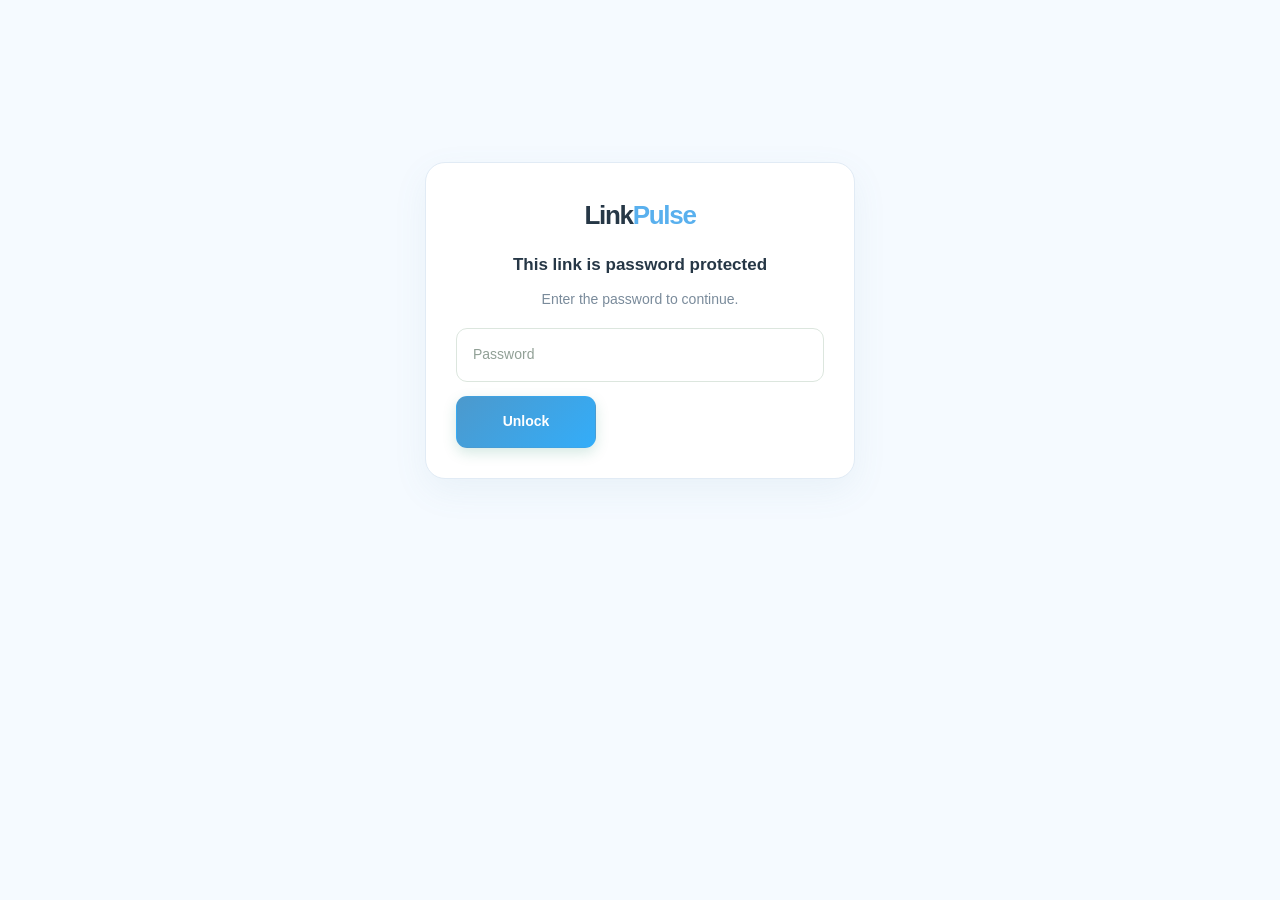
<file: templates/unlock.html>
<!DOCTYPE html>
<html lang="en">
<head>
  <meta charset="UTF-8">
  <meta name="viewport" content="width=device-width, initial-scale=1">
  <title>Protected link – LinkPulse</title>
  <link rel="stylesheet" href="/static/css/style.css">
  <script>
  document.documentElement.setAttribute("data-theme", localStorage.getItem("lp_theme") || "light");
</script>
</head>
<body>
  <div class="center-box card">
    <a href="/" class="brand">Link<span>Pulse</span></a>
    <h3 style="margin-top:16px">This link is password protected</h3>
    <p class="muted" style="margin-bottom:16px">Enter the password to continue.</p>
    <form id="unlock-form" class="form">
      <input type="password" id="pw" placeholder="Password" required>
      <button class="btn" type="submit">Unlock</button>
      <p id="msg" class="error hidden"></p>
    </form>
  </div>

<script>
  const code = location.pathname.split("/").pop();
  const unlockForm = document.getElementById("unlock-form");

  async function checkPassword(event) {
    event.preventDefault();

    const dataToSend = {
      password: document.getElementById("pw").value,
      ref: document.referrer,
    };

    const response = await fetch("/api/unlock/" + code, {
      method: "POST",
      headers: { "Content-Type": "application/json" },
      body: JSON.stringify(dataToSend),
    });
    const result = await response.json();

    if (response.ok) {
      location.href = result.url;       
    } else {
      const message = document.getElementById("msg");
      message.textContent = result.error;
      message.classList.remove("hidden");
    }
  }

  unlockForm.addEventListener("submit", checkPassword);
</script>
</body>
</html>
</file>
<file: static/css/style.css>
:root {
    --bg: #F5FAFF;
    --card: #FFFFFF;
    --line: #E1EBF5;

    --text: #263746;
    --muted: #7A8B9B;

    --accent: #59b0ee;
    --accent2: #A9D8F5;
    --accent-light: #EDF7FF;

    --shadow: 0 12px 35px rgba(87, 135, 170, 0.08);
}



[data-theme="dark"] {
    --bg: #060606;
    --card: #172e3f;
    --line: #2B3B48;
    --text: #E8F2FA;
    --muted: #A0B4C5;
    --accent: #8CC9F0;
    --accent2: #B9DDF5;
    --accent-light: #20394A;
    --shadow: 0 12px 35px rgba(0, 0, 0, 0.3);

    --nav-bg: rgba(28, 52, 73, 0.92);
    --input-bg: #4a4a4a;
    --input-alt: #575757;
    --input-border: #354958;
    --ghost-border: #45657B;
    --pill-border: #36576C;
    --hover-line: #527D99;
    --table-head: #202F3B;
    --table-hover: #202F3B;
    --bar-track: #2B3B48;
}

* {
    box-sizing: border-box;
    margin: 0;
    padding: 0;
}

html {
    scroll-behavior: smooth;
    scroll-padding-top: 85px;
}

body {
    font-family:
        Inter,
        -apple-system,
        BlinkMacSystemFont,
        "Segoe UI",
        sans-serif;

    background: var(--bg);
    color: var(--text);
    line-height: 1.7;
    -webkit-font-smoothing: antialiased;
}

a {
    color: inherit;
    text-decoration: none;
}

button,
input,
select,
textarea {
    font: inherit;
}

.container {
    max-width: 1160px;
    margin: 0 auto;
    padding: 0 26px;
}

.narrow {
    max-width: 620px;
}

.hidden {
    display: none !important;
}

.muted {
    color: var(--muted);
    font-size: 14px;
}

.nav {
    position: sticky;
    top: 0;
    z-index: 100;

    background: rgba(255, 255, 255, 0.92);
    backdrop-filter: blur(16px);

    border-bottom: 1px solid var(--line);
}

.nav-inner {
    display: flex;
    align-items: center;
    justify-content: space-between;
    gap: 24px;
    min-height: 76px;
}

.brand {
    font-size: 26px;
    font-weight: 850;
    letter-spacing: -1.3px;
    color: var(--text);
    white-space: nowrap;
}

.brand span {
    color: var(--accent);
}

.nav-links {
    display: flex;
    align-items: center;
    gap: 28px;

    color: var(--muted);
    font-size: 14px;
    font-weight: 550;
}

.nav-links a {
    transition: color 0.2s ease;
}

.nav-links a:hover {
    color: var(--accent);
}


.btn {
    display: inline-flex;
    align-items: center;
    justify-content: center;
    gap: 8px;

    background: linear-gradient(135deg,
            hsl(204, 56%, 55%),
            #33adf9);

    color: #FFFFFF;
    border: 1px solid transparent;
    border-radius: 11px;

    padding: 13px 23px;

    font-size: 14px;
    font-weight: 700;
    white-space: nowrap;

    cursor: pointer;

    box-shadow:
        0 5px 14px rgba(8, 127, 91, 0.17);

    transition:
        transform 0.22s ease,
        box-shadow 0.22s ease,
        background 0.22s ease;
}


.btn:hover {
    transform: translateY(-2px);
    box-shadow: 0 9px 22px rgba(120, 185, 232, 0.24);
}

.card:hover {
    transform: translateY(-5px);
    border-color: #B9DDF5;
    box-shadow: 0 12px 35px rgba(87, 135, 170, 0.10);
}

.card::before {
    content: "";
    position: absolute;
    top: 0;
    left: 0;
    width: 100%;
    height: 3px;
    background: linear-gradient(90deg, #78B9E8, #C5E5FA);
    transform: scaleX(0);
    transform-origin: left;
    transition: transform 0.35s ease;
}


.btn:active {
    transform: translateY(0);
}

.btn-small {
    padding: 10px 17px;
    font-size: 13px;
}

.btn-ghost:hover {
    background: #EDF7FF;
    box-shadow: none;
}


.btn-ghost:hover {
    background: var(--accent-light);
    box-shadow: none;
}


input,
select,
textarea {
    width: 100%;

    background: #FFFFFF;
    color: var(--text);

    border: 1px solid #DCE6DE;
    border-radius: 11px;

    padding: 14px 16px;
    font-size: 14px;

    font-family: inherit;

    transition:
        border-color 0.2s ease,
        box-shadow 0.2s ease;
}

input::placeholder,
textarea::placeholder {
    color: #91A096;
}

input:focus,
select:focus,
textarea:focus {
    outline: none;

    border-color: var(--accent);

    box-shadow:
        0 0 0 4px rgba(8, 127, 91, 0.09);
}


.hero {
    position: relative;
    isolation: isolate;
    overflow: hidden;

    text-align: center;

    padding: 105px 26px 80px;
}

.hero::before {
    content: "";
    position: absolute;
    z-index: -1;

    width: 650px;
    height: 480px;

    left: 50%;
    top: -160px;

    transform: translateX(-50%);

    background: radial-gradient(ellipse,
            rgba(120, 185, 232, 0.15),
            rgba(120, 185, 232, 0.035) 45%,
            transparent 72%);

    pointer-events: none;
    animation: ambientFloat 8s ease-in-out infinite;
}

.pill {
    display: inline-flex;
    align-items: center;
    justify-content: center;

    padding: 7px 15px;

    border: 1px solid #CBE9F5;
    border-radius: 999px;

    background: rgba(231, 247, 238, 0.9);

    color: #78B9E8;

    font-size: 12px;
    font-weight: 750;
    letter-spacing: 0.6px;

    margin-bottom: 28px;
}

.hero h1 {
    max-width: 900px;
    margin: 0 auto 24px;

    font-size: clamp(42px, 6vw, 72px);

    line-height: 1.08;
    letter-spacing: -3.5px;

    font-weight: 850;
    animation: cinematicReveal 1s ease both;
}

.hero h1 em {
    font-style: normal;

    background: linear-gradient(90deg,
            #78B9E8 10%,
            #59b0ee 55%,
            #33adf9 100%);
    background-size: 200% auto;
    -webkit-background-clip: text;
    -webkit-text-fill-color: transparent;
    color: transparent;
    animation: brandGlow 4s linear infinite;
}

.sub {
    max-width: 620px;

    margin: 0 auto 40px;

    color: var(--muted);

    font-size: 17px;
    line-height: 1.85;
}


.shorten-box,
.result {
    max-width: 790px;

    margin: 0 auto 22px;
    padding: 23px;

    background: rgba(255, 255, 255, 0.96);

    border: 1px solid #DDE9DF;
    border-radius: 19px;

    text-align: left;

    box-shadow:
        0 20px 55px rgba(23, 55, 33, 0.075),
        0 3px 10px rgba(23, 55, 33, 0.025);
}

.row {
    display: flex;
    align-items: stretch;
    gap: 12px;
}

.row+.row {
    margin-top: 12px;
}

.row .btn {
    flex-shrink: 0;
}

.shorten-box .row:first-child input {
    min-width: 0;
}

.options input {
    background: #F9FBF9;
}

.error {
    color: #DC2626;
    margin-top: 12px;
    font-size: 13px;
}

.qr-area {
    display: flex;
    align-items: center;
    flex-wrap: wrap;
    gap: 18px;
    margin-top: 20px;
}

.qr-area img {
    background: #FFFFFF;
    padding: 7px;
    border: 1px solid var(--line);
    border-radius: 12px;
}



.section {
    padding: 82px 26px;
}

.section h2 {
    text-align: center;

    font-size: clamp(29px, 4vw, 42px);

    line-height: 1.2;
    letter-spacing: -1.5px;

    font-weight: 800;

    margin-bottom: 42px;
}



.grid {
    display: grid;

    grid-template-columns:
        repeat(auto-fit, minmax(230px, 1fr));

    gap: 20px;
}

.grid.three {
    grid-template-columns:
        repeat(auto-fit, minmax(270px, 1fr));
}

.card {
    overflow: hidden;
    position: relative;

    background: var(--card);

    border: 1px solid var(--line);
    border-radius: 17px;

    padding: 27px;

    box-shadow:
        0 4px 15px rgba(23, 55, 33, 0.025);

    transition:
        transform 0.25s ease,
        border-color 0.25s ease,
        box-shadow 0.25s ease;
}

.card:hover {
    transform: translateY(-5px);

    border-color: #B9DDF5;

    box-shadow: var(--shadow);
}

.card h3 {
    color: var(--text);

    font-size: 17px;
    font-weight: 750;
    line-height: 1.4;

    margin-bottom: 10px;
}

.card p {
    color: var(--muted);

    font-size: 14px;
    line-height: 1.8;
}

.num {
    display: inline-block;

    color: var(--accent);

    font-size: 13px;
    font-weight: 800;

    letter-spacing: 1.5px;

    margin-bottom: 14px;
}



.form {
    display: grid;
    gap: 14px;
}

.form textarea {
    resize: vertical;
    min-height: 100px;
}

.form .btn {
    justify-self: start;
    min-width: 140px;
}


.footer {
    border-top: 1px solid var(--line);

    padding: 30px 20px;

    text-align: center;

    background: #FFFFFF;

    color: var(--muted);
    font-size: 13px;

    margin-top: 45px;
}


.page-title {
    padding: 48px 0 24px;
}

.page-title h1 {
    font-size: clamp(29px, 4vw, 38px);

    font-weight: 850;
    letter-spacing: -1.3px;

    line-height: 1.2;
}

main.container>.card {
    overflow-x: auto;
}

.table {
    width: 100%;
    border-collapse: collapse;
}

.table th,
.table td {
    text-align: left;

    padding: 16px 14px;

    border-bottom: 1px solid var(--line);

    font-size: 13px;
}

.table th {
    color: var(--muted);

    font-weight: 700;

    background: #F2F7F3;
}

.table tbody tr {
    transition: background 0.2s ease;
}

.table tbody tr:hover {
    background: #F5FAF6;
}

.table td.long {
    max-width: 260px;

    overflow: hidden;
    text-overflow: ellipsis;
    white-space: nowrap;

    color: var(--muted);
}

.badge {
    display: inline-block;

    padding: 5px 11px;

    border-radius: 999px;
    font-size: 11px;
    font-weight: 750;

    border: 1px solid var(--line);
}

.badge.ok {
    color: #78B9E8;
    background: #EDF7FF;
    border-color: #C5EBD2;
}

.badge.bad {
    color: #B91C1C;
    background: #FEF2F2;
    border-color: #FECACA;
}

.badge.warn {
    color: #92400E;
    background: #FFFBEB;
    border-color: #FDE68A;
}


.stat-row {
    display: grid;

    grid-template-columns:
        repeat(auto-fit, minmax(160px, 1fr));

    gap: 17px;

    margin: 25px 0 32px;
}

.stat {
    background: #FFFFFF;

    border: 1px solid var(--line);
    border-radius: 16px;

    padding: 23px;

    box-shadow:
        0 4px 15px rgba(23, 55, 33, 0.03);
}

.stat .muted {
    font-weight: 600;
}

.stat b {
    display: block;

    margin-top: 8px;

    font-size: 32px;
    line-height: 1.2;

    color: var(--accent);

    letter-spacing: -1px;
}

.bar-row {
    display: grid;

    grid-template-columns: 115px minmax(50px, 1fr) 35px;

    align-items: center;
    gap: 10px;

    margin: 13px 0;

    font-size: 13px;
}

.bar {
    height: 9px;

    overflow: hidden;

    border-radius: 999px;
    background: #E8F0EA;
}

.bar>i {
    display: block;

    height: 100%;

    border-radius: 999px;

    background: linear-gradient(90deg,
            #59b0ee,
            #a9d8f5);
}

.center-box {
    max-width: 430px;

    margin: 18vh auto;

    padding: 30px;

    text-align: center;

    background: #FFFFFF;

    border: 1px solid var(--line);
    border-radius: 20px;

    box-shadow: var(--shadow);
}


.btn:focus-visible,
a:focus-visible {
    outline: 3px solid #34D399;
    outline-offset: 3px;
}

@media (max-width: 900px) {
    .nav-links {
        gap: 15px;
        font-size: 13px;
    }

    .hero {
        padding-top: 80px;
    }

    .hero h1 {
        letter-spacing: -2px;
    }
}

@media (max-width: 700px) {
    .container {
        padding: 0 18px;
    }

    .nav-inner {
        min-height: 66px;
    }

    .nav-links {
        display: none;
    }

    .brand {
        font-size: 23px;
    }

    .hero {
        padding: 72px 18px 50px;
    }

    .hero h1 {
        font-size: clamp(37px, 10vw, 49px);
        letter-spacing: -1.8px;
    }

    .sub {
        font-size: 15px;
        margin-bottom: 30px;
    }

    .shorten-box,
    .result {
        padding: 17px;
        border-radius: 15px;
    }

    .row {
        flex-direction: column;
    }

    .row .btn {
        width: 100%;
    }

    .section {
        padding: 58px 18px;
    }

    .section h2 {
        margin-bottom: 28px;
    }

    .grid,
    .grid.three {
        grid-template-columns: 1fr;
    }

    .card {
        padding: 23px;
    }

    .page-title {
        padding-top: 32px;
    }

    .table th,
    .table td {
        padding: 12px;
    }

    .bar-row {
        grid-template-columns: 90px minmax(40px, 1fr) 30px;
        gap: 7px;
        font-size: 12px;
    }

    .footer {
        margin-top: 25px;
    }
}


.card::before {
    content: "";
    position: absolute;
    top: 0;
    left: 0;
    width: 100%;
    height: 3px;
    background: linear-gradient(90deg, #087F5B, #34D399);
    transform: scaleX(0);
    transform-origin: left;
    transition: transform 0.35s ease;
}

.card:hover::before {
    transform: scaleX(1);
}

@keyframes brandGlow {
    to { background-position: 200% center; }
}

@keyframes cinematicReveal {
    from { opacity: 0; transform: translateY(20px); filter: blur(5px); }
    to   { opacity: 1; transform: translateY(0); filter: blur(0); }
}

@keyframes ambientFloat {
    0%, 100% { transform: translateY(0); }
    50%      { transform: translateY(12px); }
}

@media (prefers-reduced-motion: reduce) {
    *,
    *::before,
    *::after {
        scroll-behavior: auto !important;
        transition: none !important;
        animation: none !important;
    }
}


.theme-btn {
    background: var(--card);
    border: 1px solid var(--line);
    border-radius: 10px;
    width: 40px;
    height: 40px;
    font-size: 17px;
    cursor: pointer;
    transition: border-color 0.2s ease;
}

.theme-btn:hover {
    border-color: var(--accent);
}


[data-theme="dark"] .nav {
    background: rgba(11, 18, 14, 0.9);
}

[data-theme="dark"] .btn-ghost {
    background: var(--card);
    border-color: #2A4A3A;
}

[data-theme="dark"] .btn-ghost:hover {
    background: var(--accent-light);
}

[data-theme="dark"] input,
[data-theme="dark"] select,
[data-theme="dark"] textarea {
    background: #0F1813;
    border-color: #2A3B32;
}

[data-theme="dark"] input::placeholder,
[data-theme="dark"] textarea::placeholder {
    color: var(--muted);
}

[data-theme="dark"] .options input {
    background: #0F1813;
}

[data-theme="dark"] .pill {
    background: var(--accent-light);
    border-color: #1F4A36;
    color: var(--accent);
}

[data-theme="dark"] .shorten-box,
[data-theme="dark"] .result {
    background: var(--card);
    border-color: var(--line);
}

[data-theme="dark"] .card:hover {
    border-color: #2F6B4F;
}

[data-theme="dark"] .footer,
[data-theme="dark"] .stat,
[data-theme="dark"] .center-box {
    background: var(--card);
}

[data-theme="dark"] .table th {
    background: #16241C;
}

[data-theme="dark"] .table tbody tr:hover {
    background: #162219;
}

[data-theme="dark"] .bar {
    background: #1C2B22;
}

[data-theme="dark"] .badge.ok {
    color: var(--accent);
    background: var(--accent-light);
    border-color: #1F4A36;
}

[data-theme="dark"] .badge.bad {
    background: #2A1517;
    border-color: #5B2328;
    color: #F87171;
}
</file>
